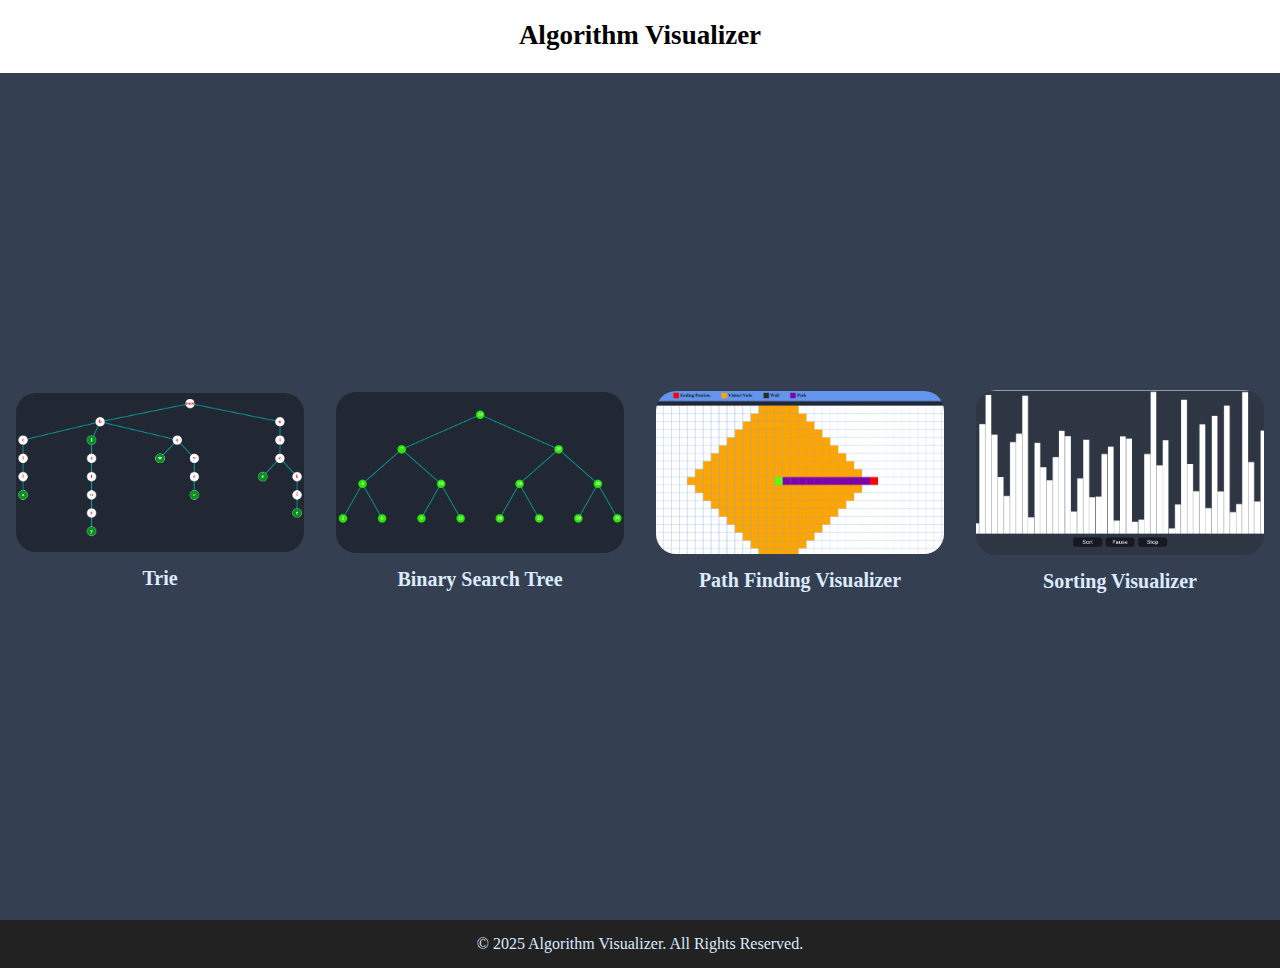
<file: index.html>
<!DOCTYPE html>
<html>
  <head>
    <title>Algorithm Visualizer</title>
    <link rel="stylesheet" href="css/styles.css" />
  </head>
  <body>
    <div id="main">
      <div id="header">
        <a href="/index.html"><div id="title">Algorithm Visualizer</div></a>
      </div>
      <div id="container">
        <div class="algo-container">
          <a href="algos/trie/index.html" class="category_link">
            <div class="imageContainer">
              <img src="assets/trie.png" class="image" />
            </div>
            <div>Trie</div>
          </a>
        </div>
        <div class="algo-container">
          <a href="algos/bst/index.html" class="category_link">
            <div class="imageContainer">
              <img src="assets/bst.png" class="image" />
            </div>
            <div>Binary Search Tree</div>
          </a>
        </div>
        <div class="algo-container">
          <a href="algos/path_finding/index.html" class="category_link">
            <div class="imageContainer">
              <img src="assets/path_finding.png" class="image" />
            </div>
            <div>Path Finding Visualizer</div>
          </a>
        </div>
        <div class="algo-container">
          <a href="algos/sorting/index.html" class="category_link">
            <div class="imageContainer">
              <img src="assets/sorting.png" class="image" />
            </div>
            <div>Sorting Visualizer</div>
          </a>
        </div>
      </div>
    </div>
    <footer>
      <div class="footer-container">
        <p>&copy; 2025 Algorithm Visualizer. All Rights Reserved.</p>
      </div>
    </footer>
    
  </body>
</html>
</file>
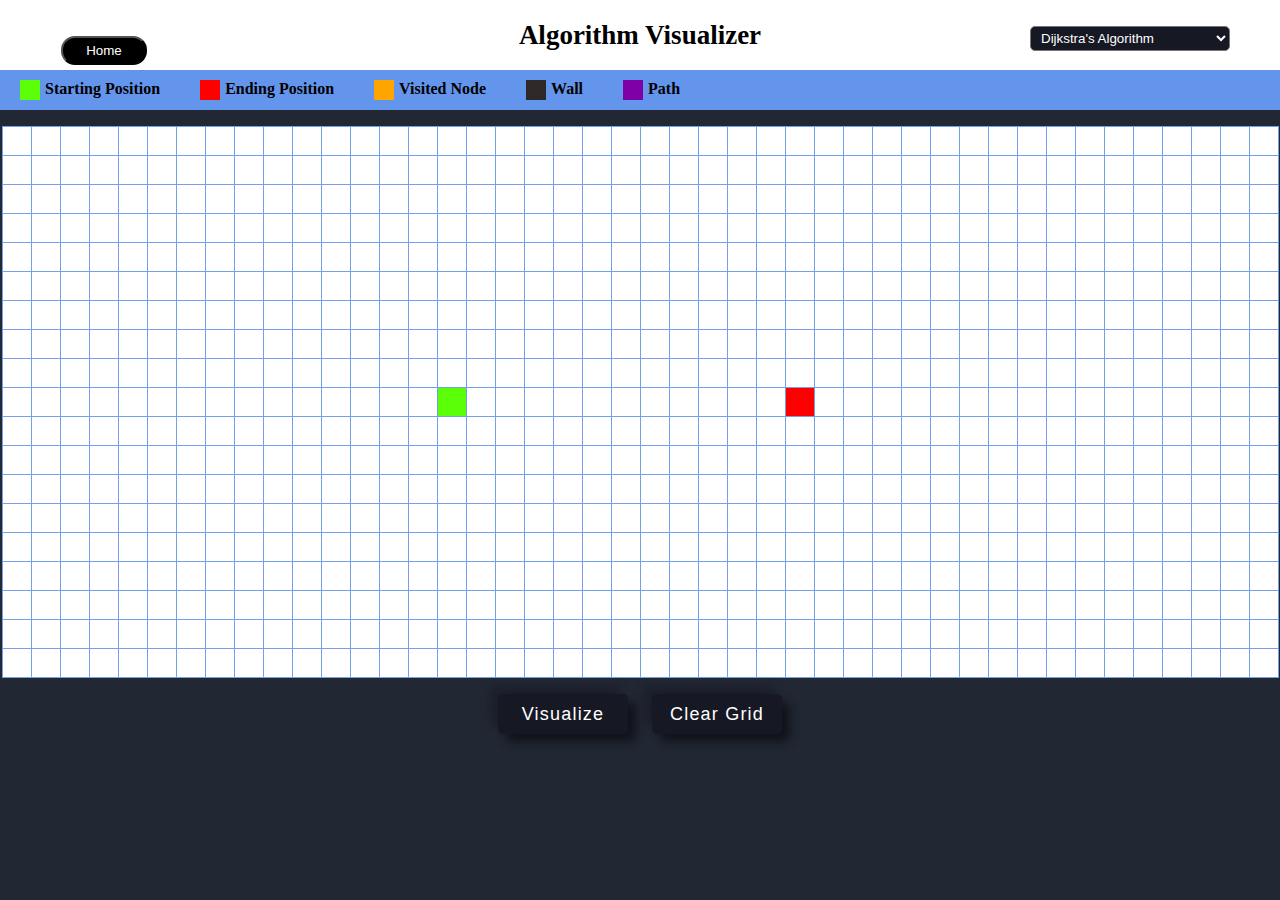
<file: algos/path_finding/index.html>
<!DOCTYPE html>
<html>
  <head>
    <title>Algorithm Visualizer</title>
    <link rel="stylesheet" href="./styles.css" />
  </head>
  <body>
    <div id="header">
      <a href="#"><div id="title">Algorithm Visualizer</div></a>
      <a href="/home.html"> <button type="button"   class="home_btn">Home</button></a>
      <div id="header-right">
        <div>
          <select id="algorithm_type" name="sort_type">
            <option value="dijkstra" selected>Dijkstra's Algorithm</option>
            <option value="Astar">A* Search algorithm</option>
            <option value="bfs">BFS(Breadth first search)</option>
            <option value="dfs">DFS(Depth first search)</option>
          </select>
        </div>
      </div>
    </div>

    <div id="indicator-container">
      <div class="indicator">
        <div class="indicator-block" id="start-indicator"></div>
        <div>Starting Position</div>
      </div>
      <div class="indicator">
        <div class="indicator-block" id="end-indicator"></div>
        <div>Ending Position</div>
      </div>
      <div class="indicator">
        <div class="indicator-block" id="visited-indicator"></div>
        <div>Visited Node</div>
      </div>
      <div class="indicator">
        <div class="indicator-block" id="wall-indicator"></div>
        <div>Wall</div>
      </div>
      <div class="indicator">
        <div class="indicator-block" id="path-indicator"></div>
        <div>Path</div>
      </div>
    </div>
    <div id="container"></div>
    <div id="buttonsdiv">
      <button id="visualizeButton" class="button">Visualize</button>
      <button id="clearButton" class="button">Clear Grid</button>
    </div>
    <script src="./script.js"></script>
  </body>
</html>
</file>
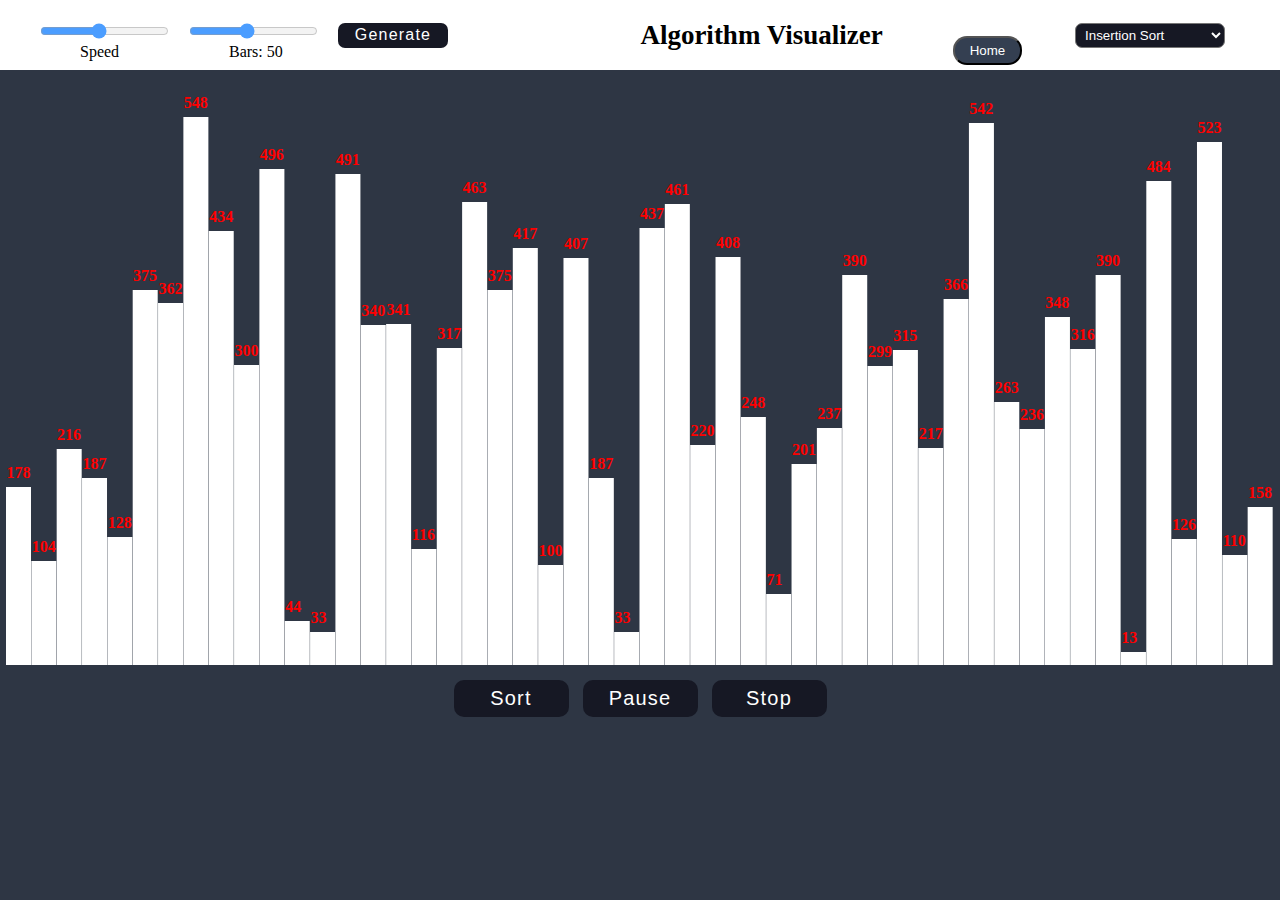
<file: algos/sorting/index.html>
<!DOCTYPE html>
<html>
  <head>
    <title>Algorithm Visualizer</title>
    <link rel="stylesheet" href="./styles.css" />
  </head>
  <body>
    <div id="header">
      <div id="headerLeft">
        <div class="slidecontainer">
          <input type="range" min="25" max="300" value="150" class="slider" id="speedSlider" />
          <div class="speedValue">Speed</div>
        </div>
        <div class="slidecontainer">
          <input type="range" min="10" max="100" value="50" class="slider" id="barSlider" />
          <div class="sliderValue">Bars: 50</div>
        </div>
        <button class="button" id="generateButton">Generate</button>
      </div>
      <a href="#"><div id="title">Algorithm Visualizer</div></a>
      <a href="/home.html"> <button type="button"   class="home_btn">Home</button></a>
      <div id="headerRight">
        <select id="sort_type" name="sort_type">
          <option value="insertion" selected>Insertion Sort</option>
          <option value="bubble">Bubble Sort</option>
          <option value="merge">Merge Sort</option>
          <option value="selection">Selection Sort</option>
          <option value="quick">Quick Sort</option>
        </select>
      </div>
    </div>
    <div id="container"></div>

    <div id="buttonsdiv">
      <button type="button" id="sortButton" class="button">Sort</button>
      <button type="button" id="pauseButton" class="button">Pause</button>
      <button type="button" id="stopButton" class="button">Stop</button>
    </div>

    <script src="./script.js"></script>
  </body>
</html>
</file>
<file: css/styles.css>
* {
  padding: 0;
  margin: 0;
}

html,
body {
  height: 100%;
}

body {
  background-color: #343f51;
}

#main {
  height: 100%;
  display: flex;
  flex-flow: column;
  align-items: stretch;
}

#header {
  flex: 0 1 80px;
  background-color: white;
  /* height: 80px; */
}

#title {
  text-align: center;
  font-size: 27px;
  color: black;
  padding-top: 20px;
  font-weight: bold;
}

#container {
  flex: 1 1 auto;
  display: flex;
  height: 100%;
  flex-wrap: wrap;
  justify-content: center;
  align-items: center;
  text-align: center;
}

.algo-container {
  flex: 25%;
  display: inline-block;
  font-weight: bold;
}

.imageContainer {
  max-width: 90%;
  margin: 10px auto;
  /* border: 2px solid black ; */
}

.imageContainer:hover {
  max-width: 97%;
  animation: transition 0.2s;
}

.image {
  max-width: 100%;
  max-height: 100%;
  border-radius: 20px;
}

@keyframes transition {
  from {
    max-width: 90%;
  }
  to {
    max-width: 97%;
  }
}

a {
  text-decoration: none;
  color: #dcebff;
  font-size: 20px;
}

@media (max-width: 1100px) {
  .container {
    flex: 0 0 48%;
  }
}


footer {
  background-color: #222;
  color: #dcebff;
  text-align: center;
  padding: 15px 0;
  margin-top: 20px;
}

.footer-container {
  max-width: 100%;
  display: flex;
  flex-direction: column;
  align-items: center;
}

.footer-links {
  margin-top: 10px;
}

.footer-links a {
  color: #dcebff;
  text-decoration: none;
  margin: 0 10px;
  font-size: 14px;
  transition: color 0.3s ease-in-out;
}

.footer-links a:hover {
  color: #f0a500;
}
</file>
<file: algos/path_finding/styles.css>
* {
  padding: 0;
  margin: 0;
}

body {
  background-color: #212833;
}

a {
  text-decoration: none;
}
#header {
  overflow: hidden;
  background-color: white;
  height: 70px;
}

#title {
  text-align: center;
  font-size: 27px;
  color: black;
  padding-top: 20px;
  font-weight: bold;
}

#algorithm_type {
  float: right;
  margin-top: -25px;
  margin-right: 50px;
  padding-left: 6px;
  height: 25px;
  width: 200px;
  border-radius: 5px;
  background: #161824;
  color: white;
  outline: none;
}

#indicator-container {
  display: flex;
  background-color: cornflowerblue;
}
.indicator {
  display: flex;
  /* color: white; */
  font-weight: bold;
  margin: 10px 20px;
}
.indicator-block {
  width: 20px;
  height: 20px;
  margin-right: 5px;
}
#start-indicator {
  background-color: rgb(90, 255, 7);
}
#end-indicator {
  background-color: red;
}
#visited-indicator {
  background-color: orange;
}
#wall-indicator {
  background-color: rgb(47, 40, 40);
}
#path-indicator {
  background-color: rgb(128, 0, 167);
}
.button {
  width: 130px;
  height: 40px;
  font-size: 18px;
  color: white;
  border-radius: 5px;
  background: #161824;
  box-shadow: 8px 8px 10px #12131c, -8px -8px 10px #1c1e2c;
  letter-spacing: 1.2px;
  transition: all 0.25s ease-in-out;
  border: none;
  outline: none;
}
.button:hover {
  transform: scale(0.97);
  font-size: 19px;
  background: linear-gradient(to bottom right, #0b0d17, #212333);
}
.button > p {
  margin-top: 8px;
  margin-left: auto;
  margin-right: auto;
}
#buttonsdiv {
  text-align: center;
}
#visualizeButton {
  margin-right: 10px;
}
.home_btn{
  position: absolute;
  left: 61px;
  top: 4%;
  border-radius: 14px;
  width: 86px;
  height: 29px;
  background-color: #000000;
  color: white;
  cursor: pointer;
  transition: background 0.3s ease, color 0.3s ease;
}
.home_btn:hover {
  background-color: #ffcc00; 
  color: black; 
}
#clearButton {
  margin-left: 10px;
}

.grid {
  margin: 1em auto;
  border-collapse: collapse;
}
.grid td {
  cursor: pointer;
  width: 28px;
  height: 28px;
  border: 1px solid rgb(114, 161, 236);
  text-align: center;
  background-color: white;
}
.grid td.clicked {
  background-color: rgb(47, 40, 40);
  animation: clicked_animation 1.5s 1;
}

.grid td.startPoint {
  background-color: rgb(90, 255, 7);
}

.grid td.endPoint {
  background-color: red;
}

.grid td.visited {
  background-color: orange;
  animation: visited_animation 2s 1;
}

@keyframes clicked_animation {
  from {
    background-color: rgb(0, 200, 255);
  }
  to {
    /* background-color: yellow; */
  }
}

@keyframes visited_animation {
  from {
    border-radius: 5px;
    background-color: purple;
  }
  to {
    border-radius: 0px;
    background-color: orange;
  }
}

.grid td.path {
  background-color: rgb(128, 0, 167);
  animation: change_color 1.5s 1;
}
@keyframes change_color {
  from {
    background-color: rgb(0, 255, 229);
  }
  to {
    background-color: rgb(128, 0, 167);
  }
}
</file>
<file: algos/sorting/styles.css>
* {
  padding: 0;
  margin: 0;
}

body {
  width: 100%;
  background-color: #2e3644;
}

#header {
  display: flex;
  background-color: white;
  height: 70px;
  width: 100%;
  justify-content: space-between;
  align-items: center;
}

#header > div {
  flex-grow: 1;
}

#headerLeft {
  display: flex;
  padding-left: 40px;
}
.slidecontainer {
  position: relative;
  margin-right: 20px;
}
.slider {
  outline: none;
  opacity: 0.7;
  -webkit-transition: 0.2s;
  transition: opacity 0.2s;
}
.slider:hover {
  opacity: 1;
}
.slider::-webkit-slider-thumb {
  cursor: pointer;
}
.sliderValue {
  position: absolute;
  top: 20px;
  left: 40px;
}
.speedValue {
  position: absolute;
  top: 20px;
  left: 40px;
}

a {
  text-decoration: none;
}

#title {
  text-align: center;
  font-size: 27px;
  color: black;
  font-weight: bold;
}

#headerRight {
  text-align: right;
  padding-right: 55px;
}
#sort_type {
  height: 25px;
  width: 150px;
  padding-left: 5px;
  border-radius: 7px;
  background: #161824;
  color: white;
  outline: none;
}

#container {
  display: flex;
  width: 99%;
  min-width: 99%;
  height: 570px;
  margin-left: auto;
  margin-right: auto;
  position: relative;
  margin-top: 25px;
}

.bar {
  margin-right: 1px;
  align-self: flex-end;
  transition: 0.2s transform ease;
  position: absolute;
}
.barValue {
  margin-right: 1px;
  align-self: flex-end;
  transition: 0.2s transform ease;
  position: absolute;
  color: red;
  font-weight: bold;
}

.button {
  width: 115px;
  height: 37px;
  font-size: 20px;
  border-radius: 10px;
  margin-top: 15px;
  color: white;
  border: none;
  background: #161824;
  letter-spacing: 1.2px;
  transition: all 0.25s ease-in-out;
  outline: none;
}
.button:hover {
  transform: scale(1.1) perspective(1px);
}
#buttonsdiv {
  text-align: center;
  margin-bottom: 30px;
}
#sortButton {
  margin-right: 10px;
}
#stopButton {
  margin-left: 10px;
}
.home_btn{
  position: absolute;
  right: 258px;
  top: 4%;
  border-radius: 14px;
  width: 69px;
  height: 29px;
  background-color: #343f51;
  color: white;
  cursor: pointer;
  transition: background 0.3s ease, color 0.3s ease;
}
.home_btn:hover {
  background-color: #ffcc00; 
  color: black; 
}

#generateButton {
  height: 25px;
  width: 110px;
  font-size: 16px;
  border-radius: 7px;
  margin-top: 0px;
}
#generateButton:hover {
  transform: scale(1.08) perspective(1px);
}

@media (max-width: 900px) {
  #title {
    font-size: 0px;
  }
  .slidecontainer,
  #sort_type {
    margin-top: 0px;
  }
}
</file>
